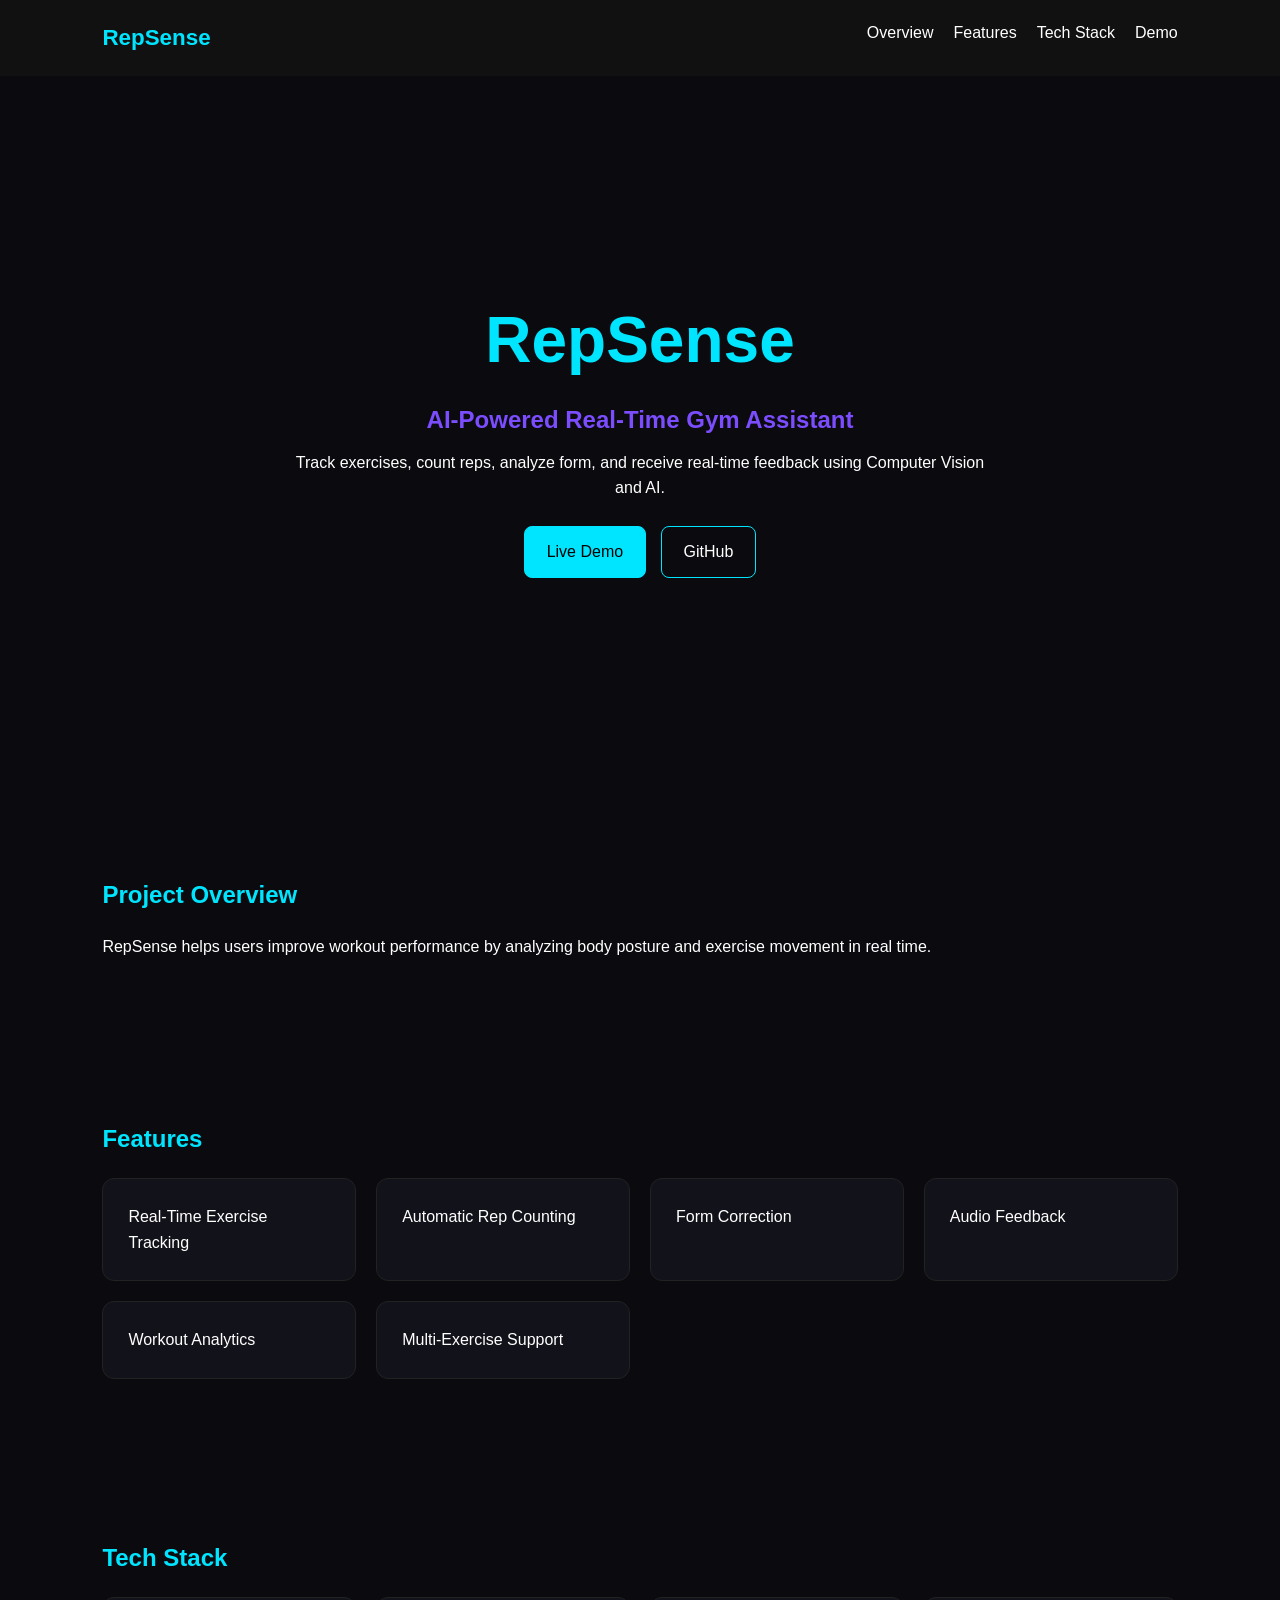
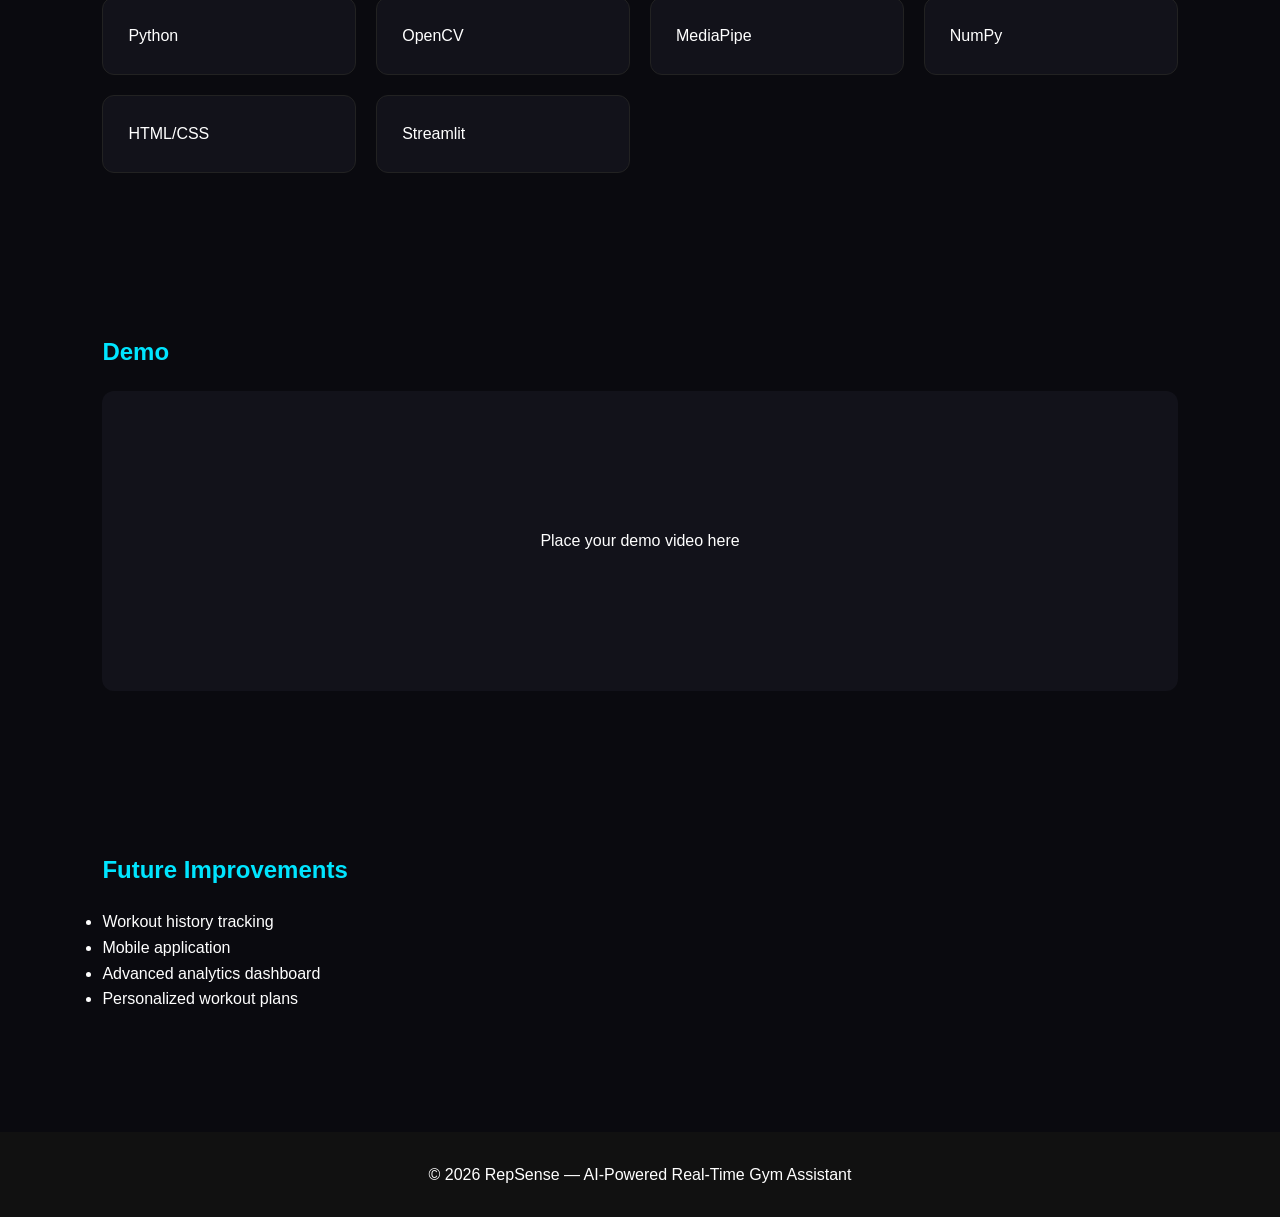
<file: frontend/index (1).html>
<!DOCTYPE html>
<html lang="en">
  <head>
    <meta charset="UTF-8" />
    <meta name="viewport" content="width=device-width, initial-scale=1.0" />
    <title>RepSense | AI-Powered Real-Time Gym Assistant</title>
    <link rel="stylesheet" href="styles(1).css" />
  </head>
  <body>
    <nav class="navbar">
      <div class="logo">RepSense</div>
      <ul>
        <li><a href="#overview">Overview</a></li>
        <li><a href="#features">Features</a></li>
        <li><a href="#stack">Tech Stack</a></li>
        <li><a href="#demo">Demo</a></li>
      </ul>
    </nav>

    <header class="hero">
      <h1>RepSense</h1>
      <h2>AI-Powered Real-Time Gym Assistant</h2>
      <p>
        Track exercises, count reps, analyze form, and receive real-time
        feedback using Computer Vision and AI.
      </p>
      <div class="buttons">
        <a class="btn primary" href="#">Live Demo</a>
        <a class="btn" href="#">GitHub</a>
      </div>
    </header>

    <section id="overview" class="section">
      <h2>Project Overview</h2>
      <p>
        RepSense helps users improve workout performance by analyzing body
        posture and exercise movement in real time.
      </p>
    </section>

    <section id="features" class="section">
      <h2>Features</h2>
      <div class="grid">
        <div class="card">Real-Time Exercise Tracking</div>
        <div class="card">Automatic Rep Counting</div>
        <div class="card">Form Correction</div>
        <div class="card">Audio Feedback</div>
        <div class="card">Workout Analytics</div>
        <div class="card">Multi-Exercise Support</div>
      </div>
    </section>

    <section id="stack" class="section">
      <h2>Tech Stack</h2>
      <div class="grid">
        <div class="card">Python</div>
        <div class="card">OpenCV</div>
        <div class="card">MediaPipe</div>
        <div class="card">NumPy</div>
        <div class="card">HTML/CSS</div>
        <div class="card">Streamlit</div>
      </div>
    </section>

    <section id="demo" class="section">
      <h2>Demo</h2>
      <div class="video-placeholder">Place your demo video here</div>
    </section>

    <section class="section">
      <h2>Future Improvements</h2>
      <ul>
        <li>Workout history tracking</li>
        <li>Mobile application</li>
        <li>Advanced analytics dashboard</li>
        <li>Personalized workout plans</li>
      </ul>
    </section>

    <footer>
      <p>© 2026 RepSense — AI-Powered Real-Time Gym Assistant</p>
    </footer>
  </body>
</html>
</file>
<file: frontend/styles(1).css>
* {
  margin: 0;
  padding: 0;
  box-sizing: border-box;
}

body {
  font-family: Arial, sans-serif;
  background: #0a0a0f;
  color: #fff;
  line-height: 1.6;
}

.navbar {
  display: flex;
  justify-content: space-between;
  padding: 20px 8%;
  background: #111;
}

.navbar ul {
  display: flex;
  gap: 20px;
  list-style: none;
}

.navbar a {
  color: #fff;
  text-decoration: none;
}

.logo {
  font-weight: bold;
  font-size: 1.4rem;
  color: #00e5ff;
}

.hero {
  min-height: 80vh;
  display: flex;
  flex-direction: column;
  justify-content: center;
  align-items: center;
  text-align: center;
  padding: 40px;
}

.hero h1 {
  font-size: 4rem;
  color: #00e5ff;
}

.hero h2 {
  margin: 10px 0;
  color: #7c4dff;
}

.hero p {
  max-width: 700px;
}

.buttons {
  margin-top: 20px;
}

.btn {
  display: inline-block;
  padding: 12px 22px;
  border: 1px solid #00e5ff;
  color: #fff;
  text-decoration: none;
  margin: 5px;
  border-radius: 8px;
}

.primary {
  background: #00e5ff;
  color: #000;
}

.section {
  padding: 80px 8%;
}

.section h2 {
  margin-bottom: 20px;
  color: #00e5ff;
}

.grid {
  display: grid;
  grid-template-columns: repeat(auto-fit, minmax(220px, 1fr));
  gap: 20px;
}

.card {
  background: #12121a;
  padding: 25px;
  border-radius: 12px;
  border: 1px solid #222;
}

.video-placeholder {
  height: 300px;
  background: #12121a;
  border-radius: 12px;
  display: flex;
  align-items: center;
  justify-content: center;
}

footer {
  text-align: center;
  padding: 30px;
  background: #111;
  margin-top: 40px;
}
</file>
